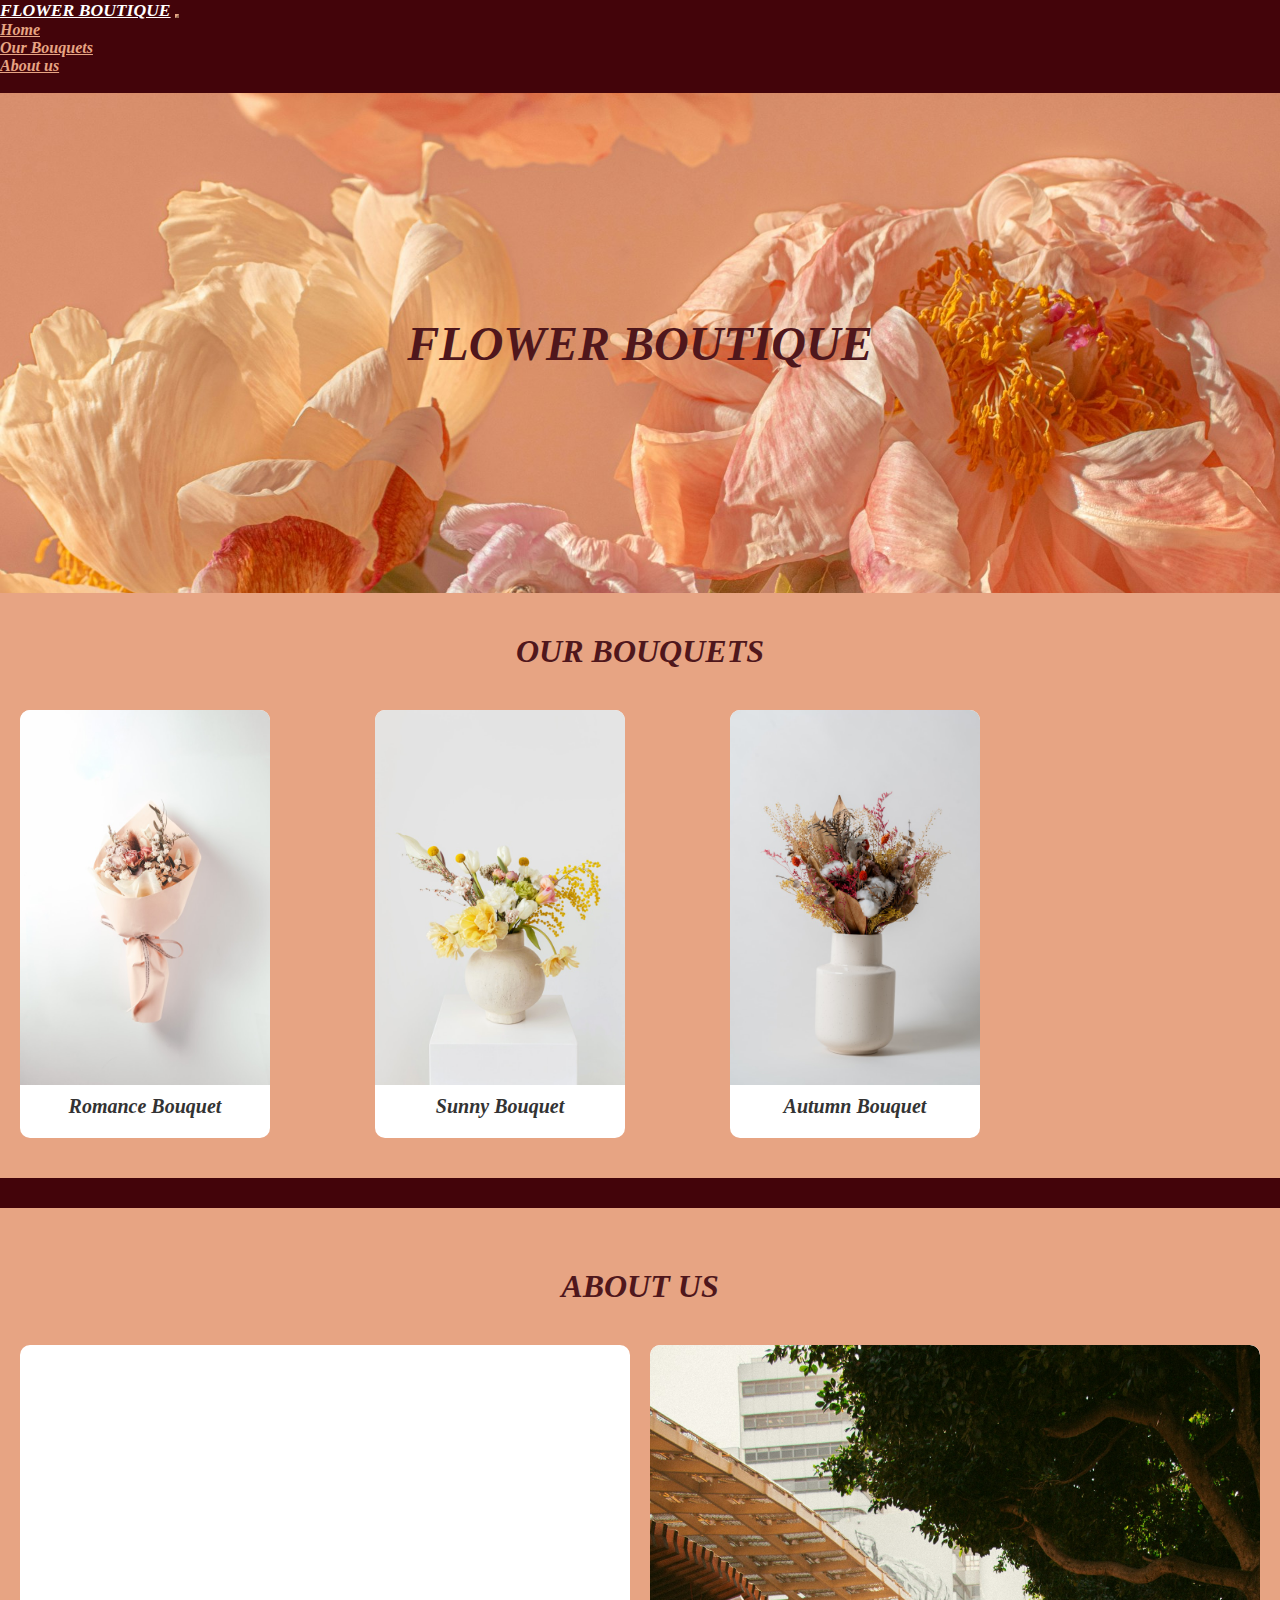
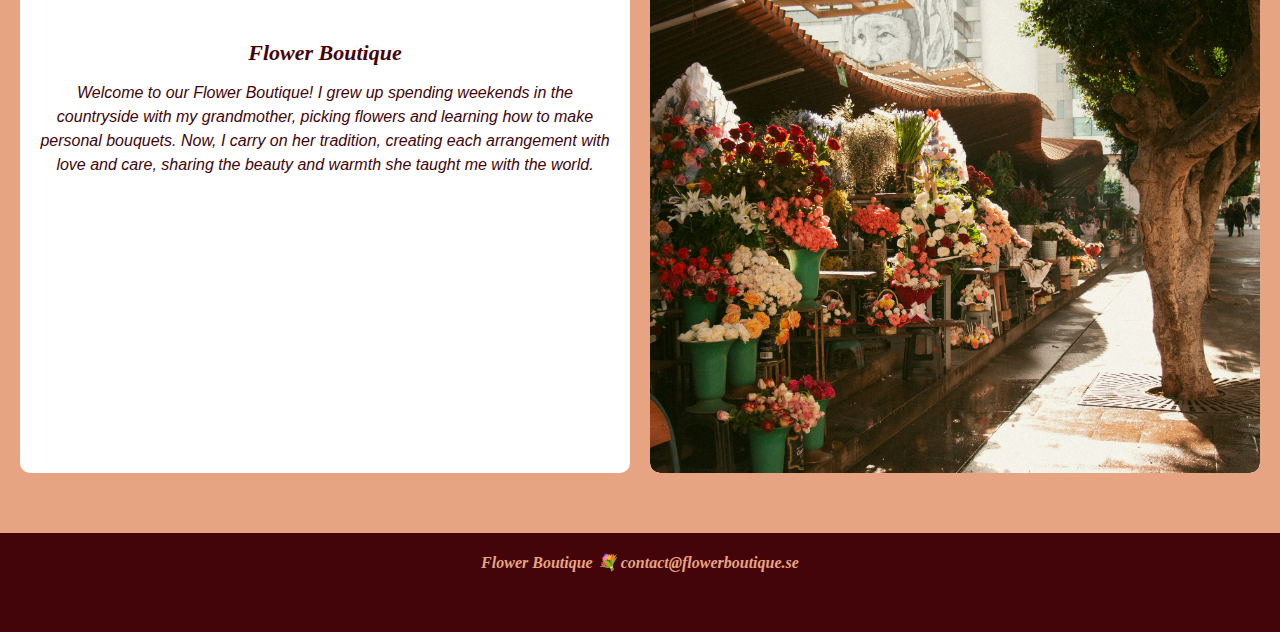
<file: index.html>
<!DOCTYPE html>
<html lang="en">
    <head>
        <meta charset="utf-8" />
        <meta name="viewport" content="width=device-width, initial-scale=1" />
        <link
            href="https://cdn.jsdelivr.net/npm/bootstrap@5.3.8/dist/css/bootstrap.min.css"
            rel="stylesheet"
            integrity="sha384-sRIl4kxILFvY47J16cr9ZwB07vP4J8+LH7qKQnuqkuIAvNWLzeN8tE5YBujZqJLB"
            crossorigin="anonymous"
        />
        <link rel="stylesheet" href="style.css" />
        <title>FLOWER BOUTIQUE</title>
    </head>
    <body>
        <!-- NAV-baren till hemsidan -->
        <header>
            <nav class="navbar navbar-expand-lg navbar-custom navbar">
                <div class="container-fluid">
                    <a class="navbar-brand" href="#">FLOWER BOUTIQUE</a>
                    <button
                        class="navbar-toggler"
                        type="button"
                        data-bs-toggle="collapse"
                        data-bs-target="#navbarNav"
                        aria-controls="navbarNav"
                        aria-expanded="false"
                        aria-label="Toggle navigation"
                    >
                        <span class="navbar-toggler-icon"></span>
                    </button>
                    <div class="collapse navbar-collapse" id="navbarNav">
                        <ul class="navbar-nav">
                            <li class="nav-item">
                                <a
                                    class="nav-link active"
                                    aria-current="page"
                                    href="index.html"
                                    >Home</a
                                >
                            </li>
                            <li class="nav-item">
                                <a class="nav-link" href="ourbouquets.html"
                                    >Our Bouquets</a
                                >
                            </li>
                            <li class="nav-item">
                                <a class="nav-link" href="aboutus.html"
                                    >About us</a
                                >
                            </li>
                            <li class="nav-item"></li>
                        </ul>
                    </div>
                </div>
            </nav>

            <!-- Section til bild/banner -->
            <section id="banner">
                <img src="Image/Banner.jpg" alt="Banner" />
                <h1 class="banner-text">FLOWER BOUTIQUE</h1>
            </section>
        </header>

        <!-- Section our bouquets -->
        <main>
            <section class="image-section">
                <h2 class="rubrik">OUR BOUQUETS</h2>
                <div class="container">
                    <article class="box">
                        <img src="Image/Box1.jpg" alt="En blomsterbukett" />
                        <h3>Romance Bouquet</h3>
                    </article>
                    <article class="box">
                        <img src="Image/Box2.jpg" alt="En blomsterbukett" />
                        <h3>Sunny Bouquet</h3>
                    </article>
                    <article class="box">
                        <img src="Image/Box3.jpg" alt="En blomsterbukett" />
                        <h3>Autumn Bouquet</h3>
                    </article>
                </div>
            </section>

            <!-- About us section -->
            <section class="about-section">
                <h2 class="rubrik">ABOUT US</h2>
                <div class="about-container">
                    <div class="about-box">
                        <h3>Flower Boutique</h3>
                        <p>
                            Welcome to our Flower Boutique! I grew up spending
                            weekends in the countryside with my grandmother,
                            picking flowers and learning how to make personal
                            bouquets. Now, I carry on her tradition, creating
                            each arrangement with love and care, sharing the
                            beauty and warmth she taught me with the world.
                        </p>
                    </div>

                    <div class="about-box image-box">
                        <img
                            src="Image/aboutus.jpg"
                            alt="Picture of the store"
                        />
                    </div>
                </div>
            </section>
        </main>

        <!-- Footer section -->
        <footer class="fot">
            <p class="footer-text">
                Flower Boutique 💐 contact@flowerboutique.se
            </p>
        </footer>

        <!-- Javascript från Bootstrap -->
        <script
            src="https://cdn.jsdelivr.net/npm/bootstrap@5.3.8/dist/js/bootstrap.bundle.min.js"
            integrity="sha384-FKyoEForCGlyvwx9Hj09JcYn3nv7wiPVlz7YYwJrWVcXK/BmnVDxM+D2scQbITxI"
            crossorigin="anonymous"
        ></script>
    </body>
</html>

<!-- Validerad 17/9-2025 -->
</file>
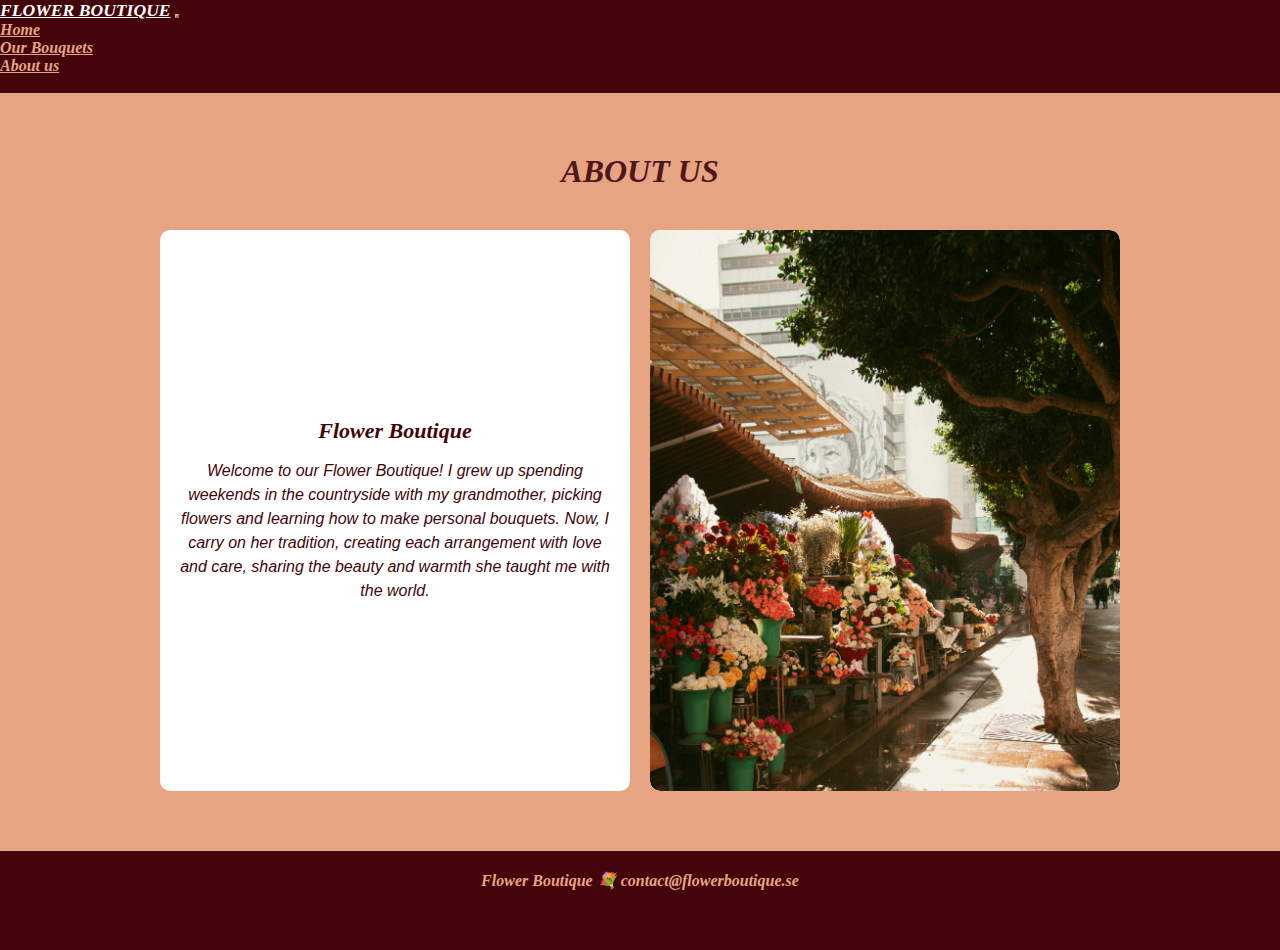
<file: aboutus.html>
<!DOCTYPE html>
<html lang="en">
    <head>
        <meta charset="utf-8" />
        <meta name="viewport" content="width=device-width, initial-scale=1" />
        <link
            href="https://cdn.jsdelivr.net/npm/bootstrap@5.3.8/dist/css/bootstrap.min.css"
            rel="stylesheet"
            integrity="sha384-sRIl4kxILFvY47J16cr9ZwB07vP4J8+LH7qKQnuqkuIAvNWLzeN8tE5YBujZqJLB"
            crossorigin="anonymous"
        />
        <link rel="stylesheet" href="style.css" />
        <title>FLOWER BOUTIQUE</title>
    </head>
    <body>
        <!-- NAV-baren till hemsidan -->
        <nav class="navbar navbar-expand-lg navbar-custom navbar">
            <div class="container-fluid">
                <a class="navbar-brand" href="index.html">FLOWER BOUTIQUE</a>
                <button
                    class="navbar-toggler"
                    type="button"
                    data-bs-toggle="collapse"
                    data-bs-target="#navbarNav"
                    aria-controls="navbarNav"
                    aria-expanded="false"
                    aria-label="Toggle navigation"
                >
                    <span class="navbar-toggler-icon"></span>
                </button>
                <div class="collapse navbar-collapse" id="navbarNav">
                    <ul class="navbar-nav">
                        <li class="nav-item">
                            <a
                                class="nav-link active"
                                aria-current="page"
                                href="index.html"
                                >Home</a
                            >
                        </li>
                        <li class="nav-item">
                            <a class="nav-link" href="ourbouquets.html"
                                >Our Bouquets</a
                            >
                        </li>
                        <li class="nav-item">
                            <a class="nav-link" href="aboutus.html">About us</a>
                        </li>
                        <li class="nav-item"></li>
                    </ul>
                </div>
            </div>
        </nav>

        <!-- About us section -->
        <section class="about-section">
            <h2 class="rubrik">ABOUT US</h2>
            <div class="container about-container">
                <div class="about-box">
                    <h3>Flower Boutique</h3>
                    <p>
                        Welcome to our Flower Boutique! I grew up spending
                        weekends in the countryside with my grandmother, picking
                        flowers and learning how to make personal bouquets. Now,
                        I carry on her tradition, creating each arrangement with
                        love and care, sharing the beauty and warmth she taught
                        me with the world.
                    </p>
                </div>
                <div class="about-box image-box">
                    <img src="Image/aboutus.jpg" alt="Picture of the store" />
                </div>
            </div>
        </section>

        <!-- Footer section -->
        <footer class="fot">
            <p class="footer-text">
                Flower Boutique 💐 contact@flowerboutique.se
            </p>
        </footer>

        <!-- Javascript från Bootstrap -->
        <script
            src="https://cdn.jsdelivr.net/npm/bootstrap@5.3.8/dist/js/bootstrap.bundle.min.js"
            integrity="sha384-FKyoEForCGlyvwx9Hj09JcYn3nv7wiPVlz7YYwJrWVcXK/BmnVDxM+D2scQbITxI"
            crossorigin="anonymous"
        ></script>
    </body>
</html>

<!-- Validerad 17/9-2025 -->
</file>
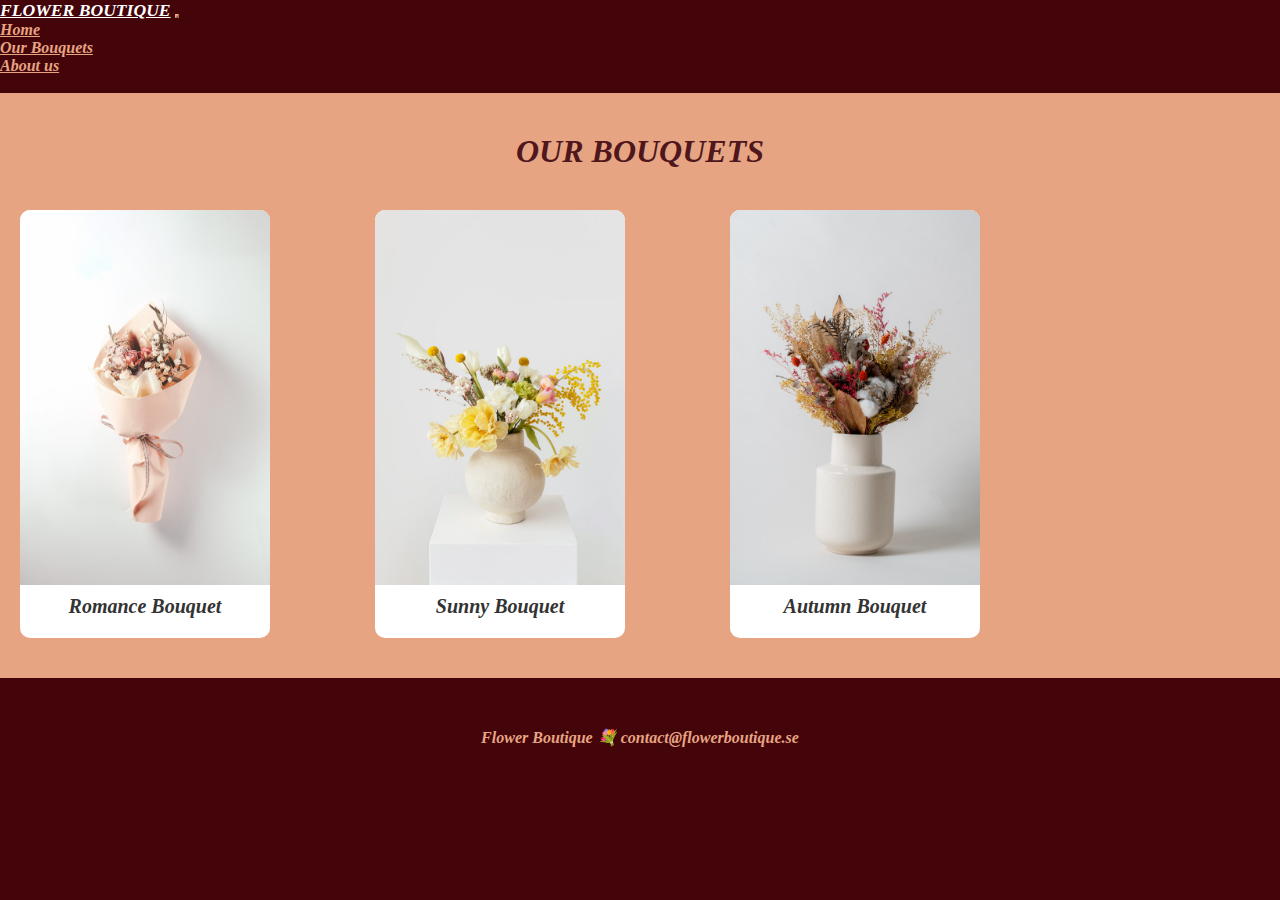
<file: ourbouquets.html>
<!DOCTYPE html>
<html lang="en">
    <head>
        <meta charset="utf-8" />
        <meta name="viewport" content="width=device-width, initial-scale=1" />
        <link
            href="https://cdn.jsdelivr.net/npm/bootstrap@5.3.8/dist/css/bootstrap.min.css"
            rel="stylesheet"
            integrity="sha384-sRIl4kxILFvY47J16cr9ZwB07vP4J8+LH7qKQnuqkuIAvNWLzeN8tE5YBujZqJLB"
            crossorigin="anonymous"
        />
        <link rel="stylesheet" href="style.css" />
        <title>FLOWER BOUTIQUE</title>
    </head>
    <body>
        <!-- NAV-baren till hemsidan -->
        <nav class="navbar navbar-expand-lg navbar-custom navbar">
            <div class="container-fluid">
                <a class="navbar-brand" href="index.html">FLOWER BOUTIQUE</a>
                <button
                    class="navbar-toggler"
                    type="button"
                    data-bs-toggle="collapse"
                    data-bs-target="#navbarNav"
                    aria-controls="navbarNav"
                    aria-expanded="false"
                    aria-label="Toggle navigation"
                >
                    <span class="navbar-toggler-icon"></span>
                </button>
                <div class="collapse navbar-collapse" id="navbarNav">
                    <ul class="navbar-nav">
                        <li class="nav-item">
                            <a
                                class="nav-link active"
                                aria-current="page"
                                href="index.html"
                                >Home</a
                            >
                        </li>
                        <li class="nav-item">
                            <a class="nav-link" href="ourbouquets.html"
                                >Our Bouquets</a
                            >
                        </li>
                        <li class="nav-item">
                            <a class="nav-link" href="aboutus.html">About us</a>
                        </li>
                        <li class="nav-item"></li>
                    </ul>
                </div>
            </div>
        </nav>

        <!-- Section our bouquets -->
        <section class="image-section">
            <h2 class="rubrik">OUR BOUQUETS</h2>
            <div class="container">
                <div class="box">
                    <img src="Image/Box1.jpg" alt="En blomsterbukett" />
                    <h3>Romance Bouquet</h3>
                </div>
                <div class="box">
                    <img src="Image/Box2.jpg" alt="En blomsterbukett" />
                    <h3>Sunny Bouquet</h3>
                </div>
                <div class="box">
                    <img src="Image/Box3.jpg" alt="En blomsterbukett" />
                    <h3>Autumn Bouquet</h3>
                </div>
            </div>
        </section>

        <!-- Footer section -->
        <footer class="fot">
            <p class="footer-text">
                Flower Boutique 💐 contact@flowerboutique.se
            </p>
        </footer>

        <!-- Javascript från Bootstrap -->
        <script
            src="https://cdn.jsdelivr.net/npm/bootstrap@5.3.8/dist/js/bootstrap.bundle.min.js"
            integrity="sha384-FKyoEForCGlyvwx9Hj09JcYn3nv7wiPVlz7YYwJrWVcXK/BmnVDxM+D2scQbITxI"
            crossorigin="anonymous"
        ></script>
    </body>
</html>

<!-- Validerad 17/9-2025 -->
</file>
<file: style.css>
/* General settings */

* {
    box-sizing: border-box;
    margin: 0;
    padding: 0;
}

body {
    display: flex;
    flex-direction: column;
    background-color: #43040a;
    min-height: 100vh;
}

/* Nav-bar design*/

.navbar-custom {
    background-color: #43040a;
}

.navbar-custom .navbar-brand {
    color: #e7a483;
    font-weight: bold;
    font-style: italic;
    font-family: serif;
    font-size: 1.1rem;
}

.navbar-custom .navbar-brand:hover {
    color: #ffffff;
}

.navbar-custom .navbar-toggler {
    border-color: #e7a483;
    font-weight: bold;
    font-style: italic;
    font-family: serif;
    background-color: #e7a483;
}

.navbar-custom .nav-link {
    color: #e7a483;
    font-weight: bold;
    font-style: italic;
    font-family: serif;
}

.navbar-custom .nav-link:hover {
    color: #ffffff;
}

.navbar-custom .nav-link.active {
    color: #e7a483 !important;
    font-weight: bold;
    font-style: italic;
    font-family: serif;
}

.navbar-custom .nav-link.active:hover {
    color: #ffffff !important;
}

/* Banner img section */

img {
    max-width: 100%;
    height: auto;
    display: block;
}

#banner {
    position: relative;
}

#banner img {
    width: 100%;
    height: 400px;
    object-fit: cover;
    display: block;
}

#banner .banner-text {
    position: absolute;
    top: 50%;
    left: 50%;
    transform: translate(-50%, -50%);
    color: #4f171c;
    font-weight: bolder;
    font-style: italic;
    font-family: serif;
    font-size: 3rem;
    text-align: center;
    z-index: 1;
}

/*Design section our bouquets*/

.image-section {
    text-align: center;
    padding: 40px 20px;
    background-color: #e7a483;
    margin-bottom: 30px;
    font-size: 24px;
}

.rubrik {
    color: #4f171c;
    font-style: italic;
    font-family: serif;
    font-weight: bold;
    font-size: 2rem;
    margin-bottom: 40px;
}

.container {
    display: flex;
    justify-content: center;
    flex-wrap: wrap;
    gap: 20px;
}

.box {
    width: 250px;
    background: #fff;
    border-radius: 10px;
    overflow: hidden;
    padding-bottom: 10px;
}

.box img {
    width: 100%;
    height: auto;
    display: block;
}

.box h3 {
    margin: 10px;
    font-size: 20px;
    color: #333;
    font-family: serif;
    font-style: italic;
    font-weight: bold;
}

/* Design about us section */

.about-section {
    text-align: center;
    padding: 60px 20px;
    background-color: #e7a483;
    display: flex;
    flex-direction: column;
    align-items: center;
}

.about-container {
    display: flex;
    flex-wrap: wrap;
    gap: 20px;
    justify-content: center;
}

.about-box {
    background: #fff;
    border-radius: 10px;
    overflow: hidden;
    padding: 20px;
    flex: 1 1 100%;
    max-width: 300px;
    display: flex;
    flex-direction: column;
    justify-content: center;
    align-items: center;
    min-height: 400px;
}

.image-box {
    padding: 0;
}

.image-box img {
    width: 100%;
    height: 100%;
    object-fit: cover;
    display: block;
    border-radius: 10px;
}

.about-box h3 {
    margin-bottom: 15px;
    font-size: 22px;
    color: #43040a;
    font-family: serif;
    font-style: italic;
    font-weight: bold;
}

.about-box p {
    font-family: Arial, Helvetica, sans-serif;
    font-style: italic;
    color: #43040a;
    font-size: 16px;
    line-height: 1.5;
}

/* Footer design */

.fot {
    background-color: #43040a;
    text-align: center;
    padding: 20px 0;
    margin-bottom: 40px;
}

.fot p {
    color: #e7a483 !important;
    margin: 0;
    font-family: serif;
    font-style: italic;
    font-weight: bold;
}

/*Media queries section - anpassar olika skärmstorlekar */

@media (min-width: 960px) {
    #banner img {
        height: 500px;
    }

    .container {
        justify-content: space-between;
        max-width: 960px;
    }

    .about-box {
        flex: 1 1 45%;
        max-width: none;
    }
}
@media (min-width: 600px) {
    .container {
        flex-direction: row;
        flex-wrap: wrap;
        justify-content: space-between;
    }

    .box {
        flex: 1 1 30%;
        max-width: 250px;
    }
    .about-container {
        flex-direction: row;
        flex-wrap: wrap;
        justify-content: space-between;
    }

    .about-box {
        flex: 1 1 45%;
        max-width: none;
    }
}

/* Validerad 17/9-2025 */
</file>
